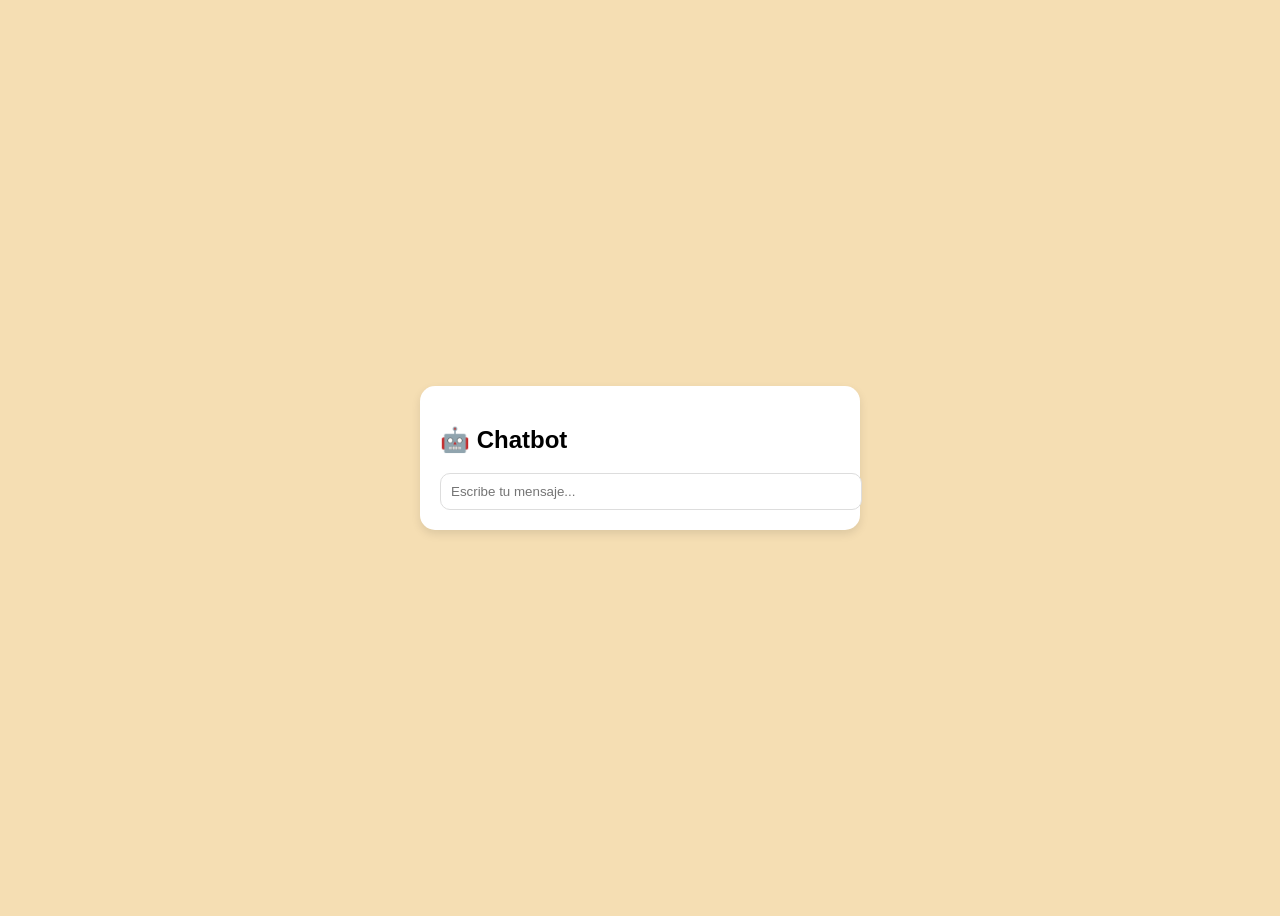
<file: Mision2/chatv3/templates/index.html>
<!DOCTYPE html>
<html lang="es">

<head>
    <meta charset="UTF-8">
    <meta name="viewport" content="width=device-width, initial-scale=1.0">
    <title>Chatbot Inteligente</title>
    <style>
        body {
            font-family: Arial, Helvetica, sans-serif;
            background: wheat;
            display: flex;
            justify-content: center;
            align-items: center;
            height: 100vh;
        }

        #chatbot {
            background: white;
            width: 400px;
            border-radius: 15px;
            box-shadow: 0 4px 10px rgba(0, 0, 0, 0.1);
            padding: 20px;
            display: flex;
            flex-direction: column;
        }

        #messages {
            flex-grow: 1;
            overflow-y: auto;
            margin-bottom: 15pox;
        }

        .msg {
            margin: 8px 0;
        }

        .user {
            text-align: right;
            color: blue;
        }

        .bot {
            text-align: left;
            color: green
        }

        input[type="text"] {
            width: 100%;
            padding: 10px;
            border: 1px solid #ddd;
            border-radius: 10px;
            outline: none;
        }
    </style>
</head>

<body>
    <div id="chatbot">
        <h2>🤖 Chatbot</h2>
        <div id="messages"></div>
        <form id="chatForm">
            <input type="text" id="userInput" placeholder="Escribe tu mensaje..." autocomplete="off" />
        </form>
    </div>
    <script>
        const form = document.getElementById("chatForm");
        const input = document.getElementById("userInput");
        const messages = document.getElementById("messages");
        form.addEventListener("submit", async (e) => {
            e.preventDefault();
            const text = input.value.trim();
            if (!text) return;
            messages.innerHTML += `<div class="msg user">Tu: ${text}</div>`;
            input.value = "";
            const response = await fetch("/chat", {
                method: "POST",
                headers: { "content-Type": "aplication/x-www-form-urlencode" },
                body: `messaje=${encodeURIComponent(text)}`
            });
            const data = await response.json();
            messages.innerHTML += `<div class="msg bot">Bot: $(data.response)</div>`;
            messages.scrollTop = messages.scrollHeight;



        });
    </script>
</body>

</html>
</file>
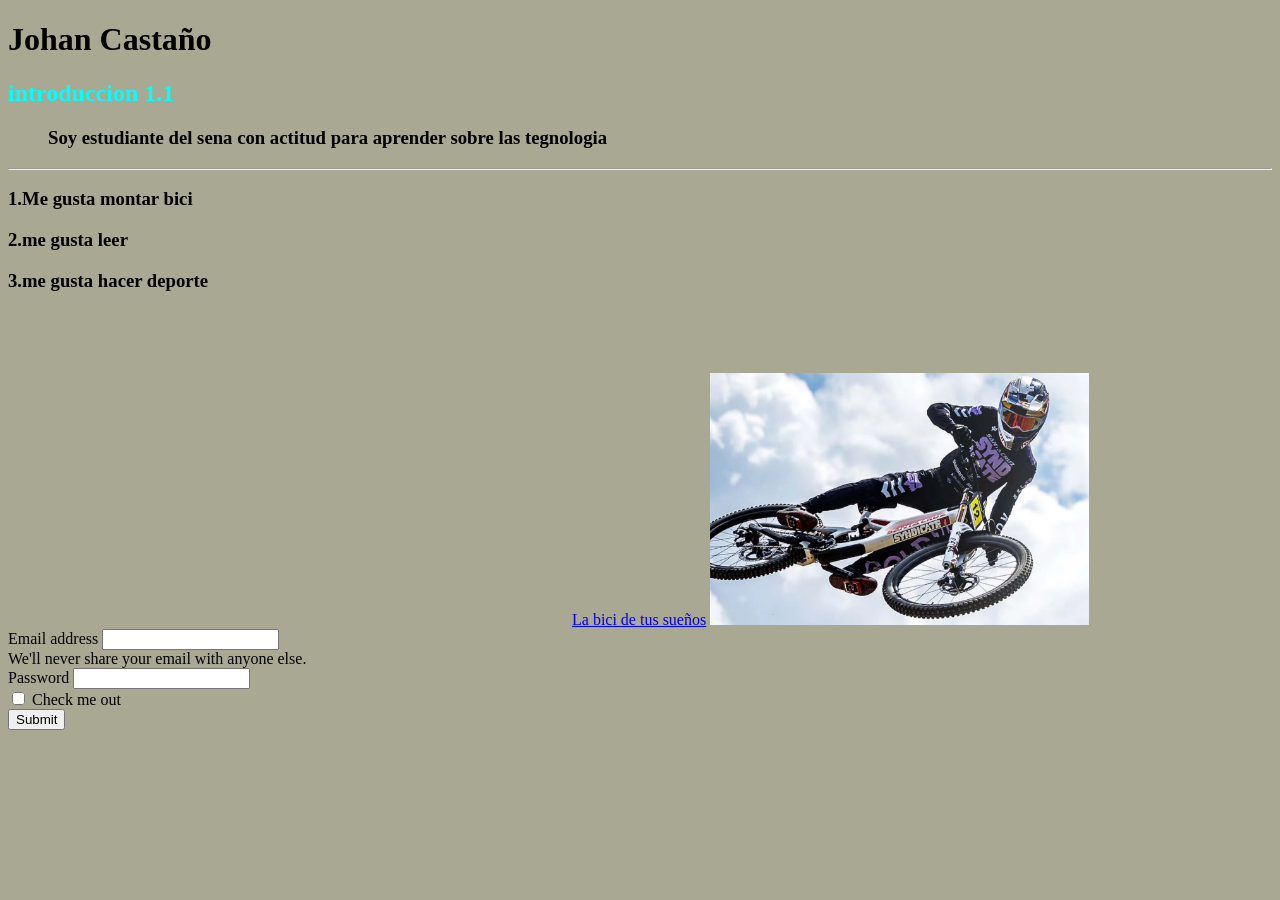
<file: Mision1/frontend/Anonymus.html>
<!DOCTYPE html>
<html lang="en">
<head>
    <meta charset="UTF-8">
    <meta name="viewport" content="width=device-width, initial-scale=1.0">
    <title>My information</title>
    <link rel="stylesheet" href="styles.css"

</head>
<body>
    <h1 class="h1">Johan Castaño</h1>
    <h2 class="estilo_h1_v2">introduccion 1.1</h2>
    <ol>
<h3>Soy estudiante del sena con actitud para aprender sobre las tegnologia</h3>
    </ol>
    <hr>
    <h3>1.Me gusta montar bici</h3>
    <h3>2.me gusta leer</h3>
    <h3>3.me gusta hacer deporte</h3>

    <iframe width="560" height="315" src="https://www.youtube.com/embed/1yW22Iv2zjg?si=Pi-XKab04Wky5TWx" title="YouTube video player" frameborder="0" allow="accelerometer; autoplay; clipboard-write; encrypted-media; gyroscope; picture-in-picture; web-share" referrerpolicy="strict-origin-when-cross-origin" allowfullscreen></iframe>
    
    <a href="https://www.google.com/search?q=santa+cruz+v10&rlz=1C1CHBD_esCO1205CO1205&oq=santacru&gs_lcrp=EgZjaHJvbWUqCQgDEAAYChiABDIHCAAQABiABDIGCAEQRRg5MgcIAhAuGIAEMgkIAxAAGAoYgAQyCQgEEC4YChiABDIJCAUQABgKGIAEMgkIBhAuGAoYgAQyCQgHEC4YChiABDIJCAgQABgKGIAEMg8ICRAuGAoYxwEY0QMYgATSAQkxMDE1OWowajeoAgCwAgA&sourceid=chrome&ie=UTF-8#sv=[base64]">La bici de tus sueños</a>

    <img src="santa cruz.webp" style="max-width: 30%">

    <form>
  <div class="mb-3">
    <label for="exampleInputEmail1" class="form-label">Email address</label>
    <input type="email" class="form-control" id="exampleInputEmail1" aria-describedby="emailHelp">
    <div id="emailHelp" class="form-text">We'll never share your email with anyone else.</div>
  </div>
  <div class="mb-3">
    <label for="exampleInputPassword1" class="form-label">Password</label>
    <input type="password" class="form-control" id="exampleInputPassword1">
  </div>
  <div class="mb-3 form-check">
    <input type="checkbox" class="form-check-input" id="exampleCheck1">
    <label class="form-check-label" for="exampleCheck1">Check me out</label>
  </div>
  <button type="submit" class="btn btn-primary">Submit</button>
</form>

    
    
     
</body>
</html>
</file>
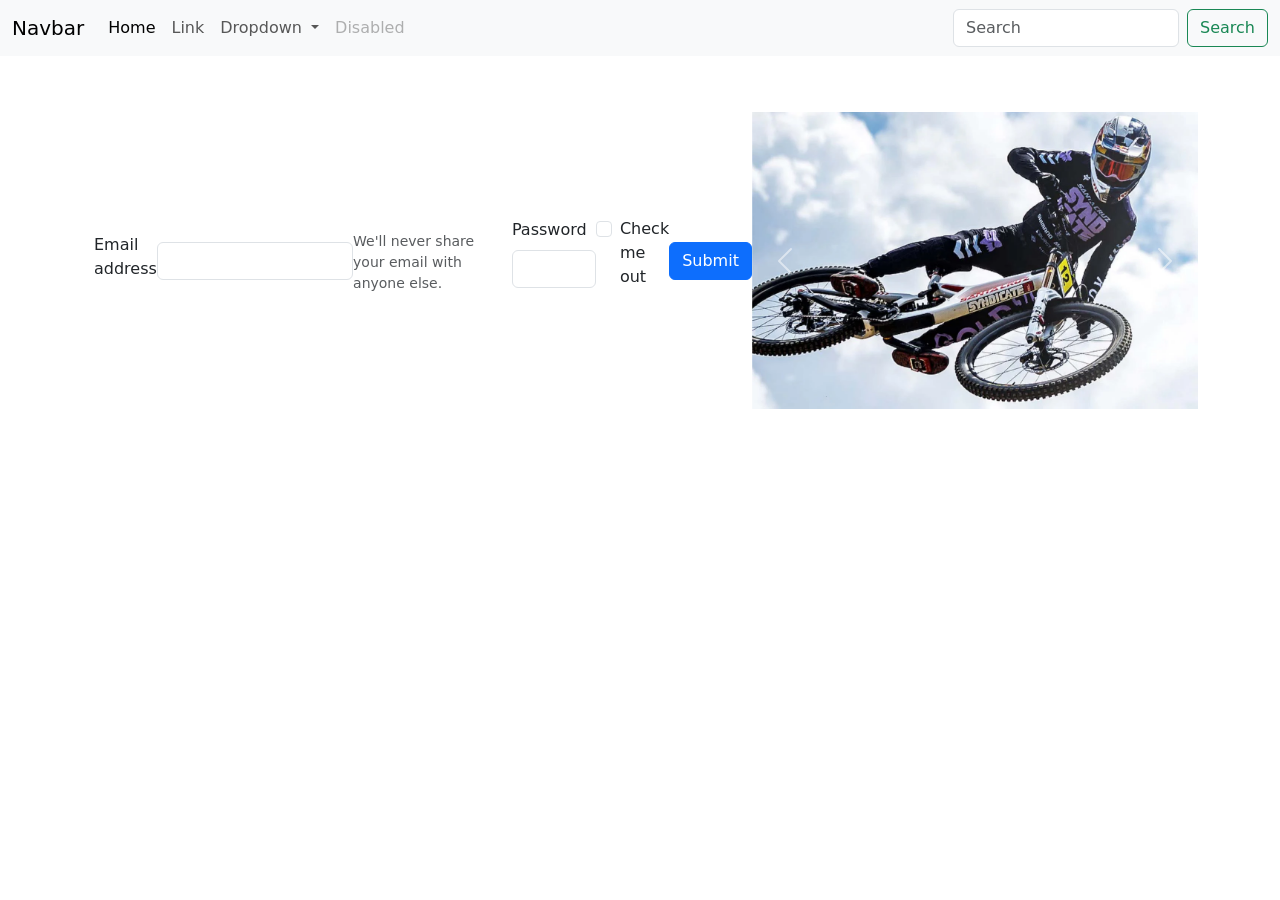
<file: Mision1/frontend/bootstrap.html>
<!doctype html>
<html lang="en">

<head>
    <meta charset="utf-8">
    <meta name="viewport" content="width=device-width, initial-scale=1">
    <title>Bootstrap demo</title>
    <link href="https://cdn.jsdelivr.net/npm/bootstrap@5.3.8/dist/css/bootstrap.min.css" rel="stylesheet"
        integrity="sha384-sRIl4kxILFvY47J16cr9ZwB07vP4J8+LH7qKQnuqkuIAvNWLzeN8tE5YBujZqJLB" crossorigin="anonymous">
</head>

<body>

    <nav class="navbar navbar-expand-lg bg-body-tertiary">
        <div class="container-fluid">
            <a class="navbar-brand" href="#">Navbar</a>
            <button class="navbar-toggler" type="button" data-bs-toggle="collapse"
                data-bs-target="#navbarSupportedContent" aria-controls="navbarSupportedContent" aria-expanded="false"
                aria-label="Toggle navigation">
                <span class="navbar-toggler-icon"></span>
            </button>
            <div class="collapse navbar-collapse" id="navbarSupportedContent">
                <ul class="navbar-nav me-auto mb-2 mb-lg-0">
                    <li class="nav-item">
                        <a class="nav-link active" aria-current="page" href="#">Home</a>
                    </li>
                    <li class="nav-item">
                        <a class="nav-link" href="#">Link</a>
                    </li>
                    <li class="nav-item dropdown">
                        <a class="nav-link dropdown-toggle" href="#" role="button" data-bs-toggle="dropdown"
                            aria-expanded="false">
                            Dropdown
                        </a>
                        <ul class="dropdown-menu">
                            <li><a class="dropdown-item" href="#">Action</a></li>
                            <li><a class="dropdown-item" href="#">Another action</a></li>
                            <li>
                                <hr class="dropdown-divider">
                            </li>
                            <li><a class="dropdown-item" href="#">Something else here</a></li>
                        </ul>
                    </li>
                    <li class="nav-item">
                        <a class="nav-link disabled" aria-disabled="true">Disabled</a>
                    </li>
                </ul>
                <form class="d-flex" role="search">
                    <input class="form-control me-2" type="search" placeholder="Search" aria-label="Search" />
                    <button class="btn btn-outline-success" type="submit">Search</button>
                </form>
            </div>
        </div>
    </nav>

    <div class="container">

        <form class="my-5 mx-5">
        </form>
        <nav class="navbar navbar-expand-lg bg-body-secundary">
            <div class="container-fluid">
                <label for="exampleInputEmail1" class="form-label">Email address</label>
                <input type="email" class="form-control" id="exampleInputEmail1" aria-describedby="emailHelp">
                <div id="emailHelp" class="form-text">We'll never share your email with anyone else.</div>
            </div>
            <div class="mb-3">
                <label for="exampleInputPassword1" class="form-label">Password</label>
                <input type="password" class="form-control" id="exampleInputPassword1">
            </div>
            <div class="mb-3 form-check">
                <input type="checkbox" class="form-check-input" id="exampleCheck1">
                <label class="form-check-label" for="exampleCheck1">Check me out</label>
            </div>
            <button type="submit" class="btn btn-primary">Submit</button>
            </form>
            <div id="carouselExample" class="carousel slide">
                <div class="carousel-inner">
                    <div class="carousel-item active">
                        <img src="santa cruz.webp" class="d-block w-100" alt="imagen 1">
                    </div>
                    <div class="carousel-item">
                        <img src="santa cruz.webp" class="d-block w-100" alt="imagen 2">
                    </div>
                    <div class="carousel-item">
                        <img src="santa cruz.webp" class="d-block w-100" alt="imagen 3">
                    </div>
                </div>
                <button class="carousel-control-prev" type="button" data-bs-target="#carouselExample"
                    data-bs-slide="prev">
                    <span class="carousel-control-prev-icon" aria-hidden="true"></span>
                    <span class="visually-hidden">Previous</span>
                </button>
                <button class="carousel-control-next" type="button" data-bs-target="#carouselExample"
                    data-bs-slide="next">
                    <span class="carousel-control-next-icon" aria-hidden="true"></span>
                    <span class="visually-hidden">Next</span>
                </button>
            </div>
    </div>


    <script src="https://cdn.jsdelivr.net/npm/bootstrap@5.3.8/dist/js/bootstrap.bundle.min.js"
        integrity="sha384-FKyoEForCGlyvwx9Hj09JcYn3nv7wiPVlz7YYwJrWVcXK/BmnVDxM+D2scQbITxI"
        crossorigin="anonymous"></script>
</body>

</html>
</file>
<file: Mision1/frontend/styles.css>
body{
    background: #a8a893;
}

.estilo_h1{
    color: burlywood;
}

.estilo_h1_v2{
    color: aqua;
}
</file>
